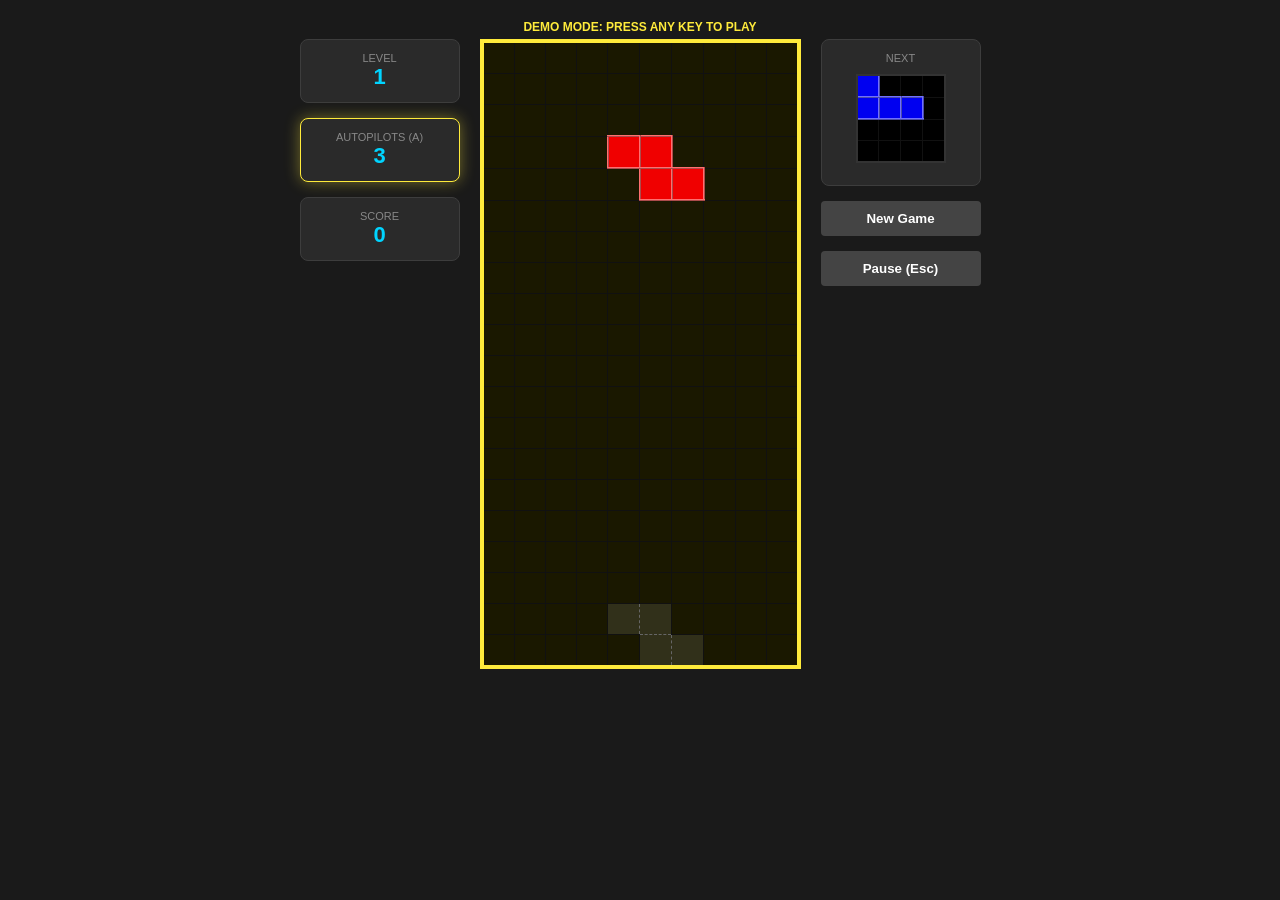
<file: index.html>
<!DOCTYPE html>
<html lang="en">
<head>
    <meta charset="UTF-8">
    <title>Tetris - Demo Mode & Autopilot</title>
    <style>
        body {
            display: flex; flex-direction: column; align-items: center;
            background-color: #1a1a1a; color: white; margin: 0;
            font-family: 'Segoe UI', sans-serif; padding-top: 20px;
        }
        .game-container { display: flex; gap: 20px; align-items: flex-start; }
        .side-panel { display: flex; flex-direction: column; gap: 15px; width: 160px; }
        
        .stat-box {
            background: #2a2a2a; padding: 12px; border-radius: 8px;
            text-align: center; border: 1px solid #3d3d3d; transition: 0.3s;
        }
        .stat-label { font-size: 11px; color: #888; text-transform: uppercase; }
        .stat-value { font-size: 22px; font-weight: bold; color: #00d4ff; }
        
        /* Autopilot/Demo Active State */
        .auto-active { border-color: #ffeb3b; box-shadow: 0 0 15px rgba(255, 235, 59, 0.4); }
        #auto-timer { color: #ffeb3b; font-variant-numeric: tabular-nums; }
        .demo-banner { color: #ffeb3b; font-weight: bold; font-size: 12px; margin-bottom: 5px; }

        table { border-collapse: collapse; background-color: #000; border: 4px solid #333; transition: background 0.2s; }
        .autopilot-bg { background-color: #1a1800; border-color: #ffeb3b; }
        td { width: 28px; height: 28px; border: 1px solid #111; }

        #preview-table { border: 2px solid #333; margin: 10px auto; }
        #preview-table td { width: 18px; height: 18px; }

        .color-0 { background-color: #00f0f0; border: 2px inset #70ffff; }
        .color-1 { background-color: #a000f0; border: 2px inset #e070ff; }
        .color-2 { background-color: #00f000; border: 2px inset #70ff70; }
        .color-3 { background-color: #f0f000; border: 2px inset #ffff70; }
        .color-4 { background-color: #f0a000; border: 2px inset #ffcf70; }
        .color-5 { background-color: #0000f0; border: 2px inset #7070ff; }
        .color-6 { background-color: #f00000; border: 2px inset #ff7070; }

        /* Ghost piece preview */
        .ghost {
            background-color: rgba(255, 255, 255, 0.1);
            border: 1px dashed #666;
        }

        button { padding: 10px; cursor: pointer; background: #444; color: white; border: none; border-radius: 4px; font-weight: bold; }
        button:hover { background: #555; }
    </style>
</head>
<body>

    <div id="demo-msg" class="demo-banner">DEMO MODE: PRESS ANY KEY TO PLAY</div>
    <div class="game-container">
        <div class="side-panel">
            <div class="stat-box" id="level-box">
                <div class="stat-label">Level</div>
                <div id="level" class="stat-value">1</div>
            </div>
            <div class="stat-box" id="auto-box">
                <div class="stat-label">Autopilots (A)</div>
                <div id="auto-count" class="stat-value">3</div>
                <div id="auto-timer" style="font-size: 14px; display: none;">ACTIVE: 5.0s</div>
            </div>
            <div class="stat-box">
                <div class="stat-label">Score</div>
                <div id="score" class="stat-value">0</div>
            </div>
        </div>

        <table id="world"></table>

        <div class="side-panel">
            <div class="stat-box">
                <div class="stat-label">Next</div>
                <table id="preview-table"></table>
            </div>
            <button onclick="resetGame()">New Game</button>
            <button onclick="togglePause()">Pause (Esc)</button>
        </div>
    </div>

<script>
const pieces = [
    { shape: ['xxxx'], color: 0 }, { shape: [' x ', 'xxx'], color: 1 }, 
    { shape: [' xx', 'xx '], color: 2 }, { shape: ['xx', 'xx'], color: 3 }, 
    { shape: ['  x','xxx'], color: 4 }, { shape: ['x  ','xxx'], color: 5 },
    { shape: ['xx ', ' xx'], color: 6 }
];

var field = {
    content: [], width: 10, height: 20,
    piece: null, nextPieceData: null,
    table: null, speed: 500, level: 1, isRunning: false,
    score: 0, timer: null, autoCharges: 3,
    isAutoActive: false, autoTimeLeft: 0, autoInterval: null,
    isDemoMode: false,

    init: function() {
        this.table = document.getElementById('world');
        this.resetInternalState();
        this.renderGrids();
        this.startDemo(); // Start in Demo Mode automatically
    },

    resetInternalState: function() {
        this.score = 0; this.level = 1; this.speed = 500; this.autoCharges = 3;
        this.content = Array.from({length: this.width}, () => Array(this.height).fill(false));
        this.nextPieceData = pieces[Math.floor(Math.random() * pieces.length)];
        this.isDemoMode = false;
        document.getElementById('demo-msg').style.visibility = 'hidden';
        this.updateUI();
    },

    renderGrids: function() {
        this.table.innerHTML = "";
        for(let y = 0; y < this.height; y++) {
            let row = this.table.insertRow();
            for(let x = 0; x < this.width; x++) row.insertCell();
        }
        this.previewTable = document.getElementById('preview-table');
        this.previewTable.innerHTML = "";
        for(let y = 0; y < 4; y++) {
            let row = this.previewTable.insertRow();
            for(let x = 0; x < 4; x++) row.insertCell();
        }
    },

    startDemo: function() {
        this.isDemoMode = true;
        this.isAutoActive = true;
        this.isRunning = true;
        document.getElementById('demo-msg').style.visibility = 'visible';
        document.getElementById('auto-box').classList.add('auto-active');
        document.getElementById('world').classList.add('autopilot-bg');
        this.addPiece();
        this.step();
    },

    addPiece: function() {
        const pData = this.nextPieceData;
        this.nextPieceData = pieces[Math.floor(Math.random() * pieces.length)];
        this.drawPreview();
        this.piece = new Piece(pData.shape, pData.color, this);
        if (!this.piece.canMove(0, 0)) { 
            if(this.isDemoMode) { this.resetInternalState(); this.startDemo(); return; } 
            this.gameOver(); return false; 
        }
        this.piece.markMe();
        return true;
    },

    drawPreview: function() {
        for(let y=0; y<4; y++) {
            for(let x=0; x<4; x++) {
                this.previewTable.rows[y].cells[x].className = "";
                if(this.nextPieceData.shape[y] && this.nextPieceData.shape[y][x] === 'x') {
                    this.previewTable.rows[y].cells[x].className = 'color-' + this.nextPieceData.color;
                }
            }
        }
    },

    step: function() {
        if (!this.isRunning) return;
        if (this.isAutoActive) this.runAutoLogic();

        if (this.piece) {
            if (!this.piece.move(0, 1)) {
                this.piece.fix();
                this.checkLines();
                this.piece = null;
                if(!this.addPiece()) return;
            }
        }
        this.timer = setTimeout(() => { this.step(); }, this.speed);
    },

    runAutoLogic: function() {
        if (!this.piece) return;
        if (!this.piece.target) this.piece.target = this.piece.calculateBestMove();

        if (this.piece.rotation !== this.piece.target.rot) {
            this.piece.rotate();
        } else if (this.piece.x < this.piece.target.x) {
            this.piece.move(1, 0);
        } else if (this.piece.x > this.piece.target.x) {
            this.piece.move(-1, 0);
        }
    },

    startAutopilot: function() {
        if (this.isDemoMode) return;
        if (this.autoCharges > 0 && !this.isAutoActive) {
            this.autoCharges--;
            this.isAutoActive = true;
            this.autoTimeLeft = 5.0;
            document.getElementById('auto-box').classList.add('auto-active');
            document.getElementById('world').classList.add('autopilot-bg');
            document.getElementById('auto-timer').style.display = 'block';
            this.updateUI();

            this.autoInterval = setInterval(() => {
                this.autoTimeLeft -= 0.1;
                document.getElementById('auto-timer').innerText = `ACTIVE: ${this.autoTimeLeft.toFixed(1)}s`;
                if (this.autoTimeLeft <= 0) this.stopAutopilot();
            }, 100);
        }
    },

    stopAutopilot: function() {
        this.isAutoActive = false;
        this.isDemoMode = false;
        clearInterval(this.autoInterval);
        document.getElementById('auto-box').classList.remove('auto-active');
        document.getElementById('world').classList.remove('autopilot-bg');
        document.getElementById('auto-timer').style.display = 'none';
        document.getElementById('demo-msg').style.visibility = 'hidden';
    },

    checkLines: function() {
        let cleared = 0;
        for (let y = this.height - 1; y >= 0; y--) {
            if (this.content.every(col => col[y] !== false)) {
                cleared++; this.removeLine(y); y++;
            }
        }
        if (cleared > 0) this.updateScore([0, 100, 300, 500, 800][cleared] * this.level);
    },

    removeLine: function(yLine) {
        for (let y = yLine; y > 0; y--) {
            for (let x = 0; x < this.width; x++) {
                this.content[x][y] = this.content[x][y-1];
                this.table.rows[y].cells[x].className = this.table.rows[y-1].cells[x].className;
            }
        }
    },

    updateScore: function(pts) {
        this.score += pts;
        let oldLvl = this.level;
        this.level = Math.floor(this.score / 1000) + 1;
        if (this.level > oldLvl) this.autoCharges++;
        this.speed = Math.max(100, 500 - (this.level * 30));
        this.updateUI();
    },

    updateUI: function() {
        document.getElementById('score').innerText = this.score;
        document.getElementById('level').innerText = this.level;
        document.getElementById('auto-count').innerText = this.isDemoMode ? "∞" : this.autoCharges;
    },

    gameOver: function() {
        this.isRunning = false; this.stopAutopilot();
        alert("Game Over! Score: " + this.score);
    }
};

function Piece(shape, colorIndex, field) {
    this.shape = shape; this.colorIndex = colorIndex; this.field = field;
    this.x = 3; this.y = 0; this.rotation = 0; this.target = null;

    this.rotate = function() {
        this.unmarkMe();
        let old = this.rotation; this.rotation = (this.rotation + 1) % 4;
        if (!this.canMove(0, 0)) this.rotation = old;
        this.markMe();
    };

    this.canMove = function(ax, ay, rot = this.rotation) {
        let {w, h} = this.dim(rot);
        for(let y = 0; y < h; y++) {
            for(let x = 0; x < w; x++) {
                if (this.shapeState(x, y, rot)) {
                    let nx = this.x + ax + x, ny = this.y + ay + y;
                    if (nx < 0 || nx >= this.field.width || ny >= this.field.height) return false;
                    if (ny >= 0 && this.field.content[nx][ny] !== false) return false;
                }
            }
        }
        return true;
    };

    this.shapeState = function(x, y, rot) {
        let ly = this.shape.length - 1, lx = this.shape[0].length - 1;
        if (rot === 0) return this.shape[y] && this.shape[y][x] === 'x';
        if (rot === 1) return this.shape[ly - x] && this.shape[ly - x][y] === 'x';
        if (rot === 2) return this.shape[ly - y] && this.shape[ly - y][lx - x] === 'x';
        if (rot === 3) return this.shape[x] && this.shape[x][lx - y] === 'x';
    };

    this.dim = function(rot) {
        return (rot % 2 === 0) ? { w: this.shape[0].length, h: this.shape.length } : { w: this.shape.length, h: this.shape[0].length };
    };

    this.move = function(dx, dy) {
        if (this.canMove(dx, dy)) {
            this.unmarkMe();
            this.x += dx;
            this.y += dy;
            this.markMe();
            return true;
        }
        return false;
    };

    this.markMe = function() {
        const { w, h } = this.dim(this.rotation);

        // Clear previous ghost cells
        for (let gy = 0; gy < this.field.height; gy++) {
            for (let gx = 0; gx < this.field.width; gx++) {
                const cell = this.field.table.rows[gy].cells[gx];
                if (cell.classList.contains('ghost')) {
                    cell.classList.remove('ghost');
                }
            }
        }

        // Draw ghost piece (projected landing position)
        let drop = 0;
        while (this.canMove(0, drop + 1)) {
            drop++;
        }
        if (drop > 0) {
            for (let y = 0; y < h; y++) {
                for (let x = 0; x < w; x++) {
                    if (this.shapeState(x, y, this.rotation)) {
                        const gx = this.x + x;
                        const gy = this.y + drop + y;
                        if (gy >= 0 && this.field.content[gx][gy] === false) {
                            this.field.table.rows[gy].cells[gx].classList.add('ghost');
                        }
                    }
                }
            }
        }

        // Draw active piece
        for (let y = 0; y < h; y++) {
            for (let x = 0; x < w; x++) {
                if (this.shapeState(x, y, this.rotation)) {
                    this.field.table.rows[this.y + y].cells[this.x + x].className = 'color-' + this.colorIndex;
                }
            }
        }
    };

    this.unmarkMe = function() {
        let {w, h} = this.dim(this.rotation);
        for(let y = 0; y < h; y++)
            for(let x = 0; x < w; x++)
                if (this.shapeState(x, y, this.rotation)) this.field.table.rows[this.y+y].cells[this.x+x].className = "";
    };

    this.fix = function() {
        let {w, h} = this.dim(this.rotation);
        for(let y = 0; y < h; y++)
            for(let x = 0; x < w; x++)
                if (this.shapeState(x, y, this.rotation) && this.y+y >= 0) this.field.content[this.x+x][this.y+y] = this.colorIndex;
    };

    this.calculateBestMove = function() {
        let bestX = 0, bestRot = 0, bestScore = -1000000;
        for (let r = 0; r < 4; r++) {
            for (let tx = -2; tx < this.field.width; tx++) {
                let tempX = this.x; this.x = tx; 
                if (this.canMove(0, 0, r)) {
                    let gy = 0; while (this.canMove(0, gy + 1, r)) gy++;
                    let score = gy * 10 - (Math.abs(tx - 4)); // Prefer middle if depth is equal
                    if (score > bestScore) { bestScore = score; bestX = tx; bestRot = r; }
                }
                this.x = tempX;
            }
        }
        return { x: bestX, rot: bestRot };
    };
}

function resetGame() {
    clearTimeout(field.timer); 
    field.stopAutopilot();
    field.resetInternalState();
    field.renderGrids();
    field.isDemoMode = false;
    field.isRunning = true; 
    field.addPiece(); 
    field.step();
}

function togglePause() {
    // Do not allow pausing while in demo mode
    if (field.isDemoMode) return;

    if (field.isRunning) {
        field.isRunning = false;
        clearTimeout(field.timer);
    } else {
        field.isRunning = true;
        field.step();
    }
}

window.onkeydown = (e) => {
    // If demo is running, any key press takes over control
    if (field.isDemoMode) {
        field.stopAutopilot();
        resetGame();
        return;
    }

    if (e.keyCode === 27) { // Escape toggles pause
        togglePause();
        return;
    }

    if (!field.isRunning || field.isAutoActive) return;
    if (e.keyCode === 37) field.piece.move(-1, 0);
    if (e.keyCode === 39) field.piece.move(1, 0);
    if (e.keyCode === 40) field.piece.move(0, 1);
    if (e.keyCode === 38) field.piece.rotate();
    if (e.keyCode === 32) { e.preventDefault(); while(field.piece.move(0,1)); }
    if (e.keyCode === 65) field.startAutopilot();
};

field.init();
</script>
</body>
</html>
</file>
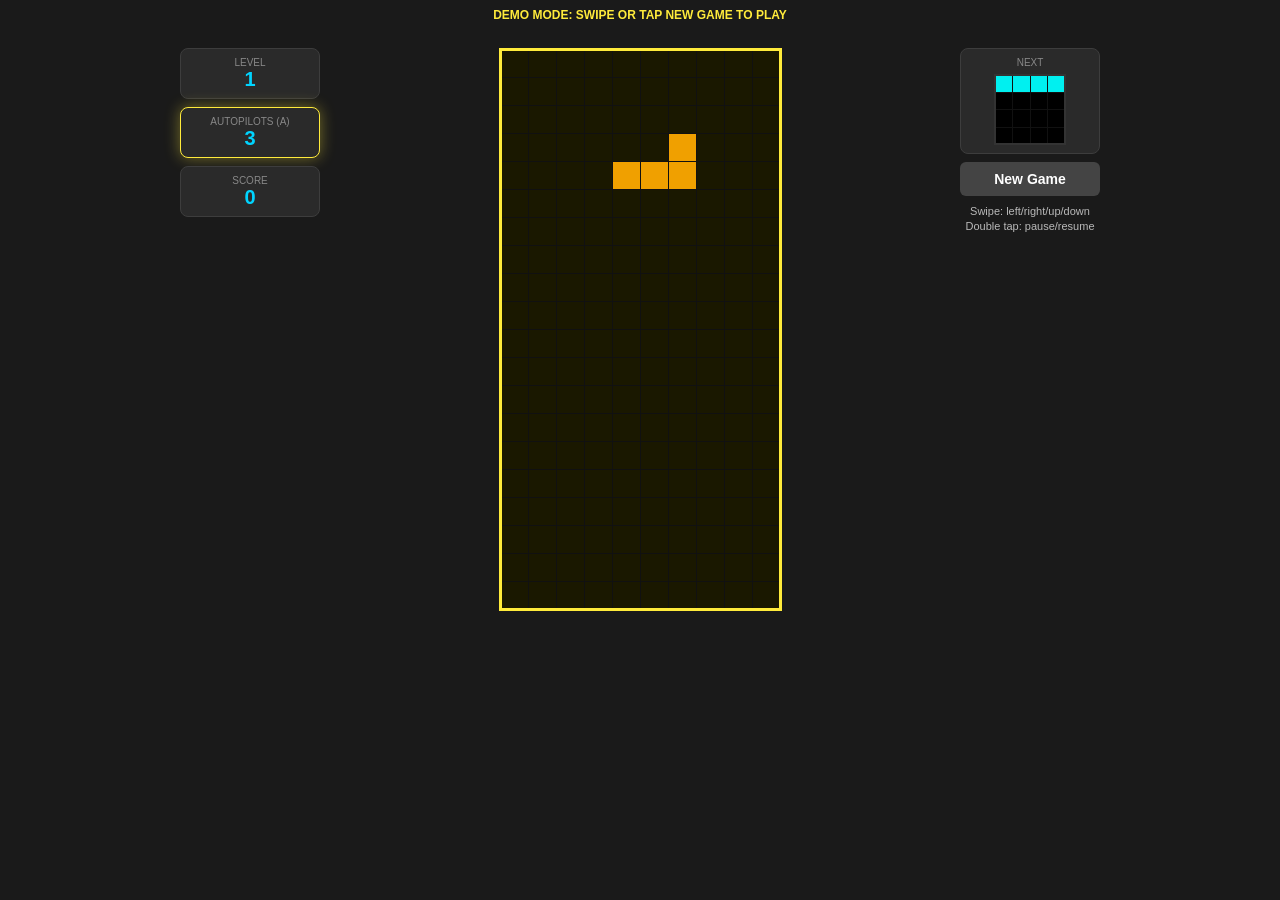
<file: mobile/index.html>
<!DOCTYPE html>
<html lang="en">
<head>
    <meta charset="UTF-8">
    <meta name="viewport" content="width=device-width, initial-scale=1.0, viewport-fit=cover">
    <title>Tetris - Mobile Gestures</title>
    <link rel="stylesheet" href="css/style.css">
</head>
<body>
    <div id="demo-msg" class="status-banner demo-banner">DEMO MODE: SWIPE OR TAP NEW GAME TO PLAY</div>
    <div id="pause-msg" class="status-banner pause-banner" aria-live="polite">PAUSED (double tap to resume)</div>

    <div class="game-container">
        <div class="side-panel left-panel">
            <div class="stat-box" id="level-box">
                <div class="stat-label">Level</div>
                <div id="level" class="stat-value">1</div>
            </div>

            <div class="stat-box" id="auto-box">
                <div class="stat-label">Autopilots (A)</div>
                <div id="auto-count" class="stat-value">3</div>
                <div id="auto-timer">ACTIVE: 5.0s</div>
            </div>

            <div class="stat-box">
                <div class="stat-label">Score</div>
                <div id="score" class="stat-value">0</div>
            </div>
        </div>

        <table id="world" aria-label="Tetris board"></table>

        <div class="side-panel right-panel">
            <div class="stat-box">
                <div class="stat-label">Next</div>
                <table id="preview-table" aria-label="Next piece"></table>
            </div>

            <button id="new-game-btn" type="button">New Game</button>

            <div class="controls-hint">
                Swipe: left/right/up/down<br>
                Double tap: pause/resume
            </div>
        </div>
    </div>

    <script src="js/main.js" defer></script>
</body>
</html>
</file>
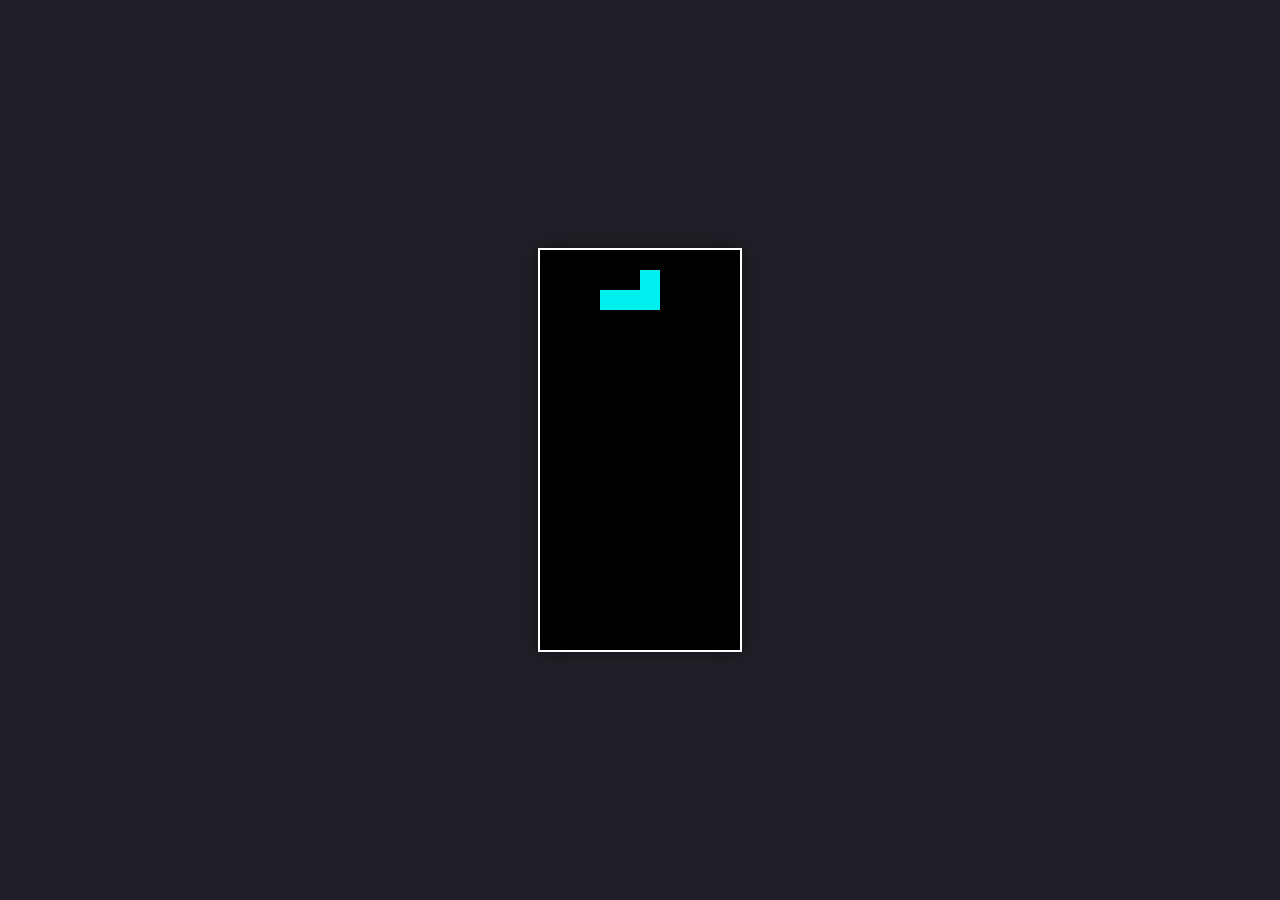
<file: node/index.html>
<!DOCTYPE html>
<html lang="en">
<head>
    <meta charset="UTF-8">
    <title>ESM Tetris</title>
    <link rel="stylesheet" href="style.css">
</head>
<body>
    <canvas id="tetris" width="200" height="400"></canvas>
    <script type="module" src="game.js"></script>
</body>
</html>
</file>
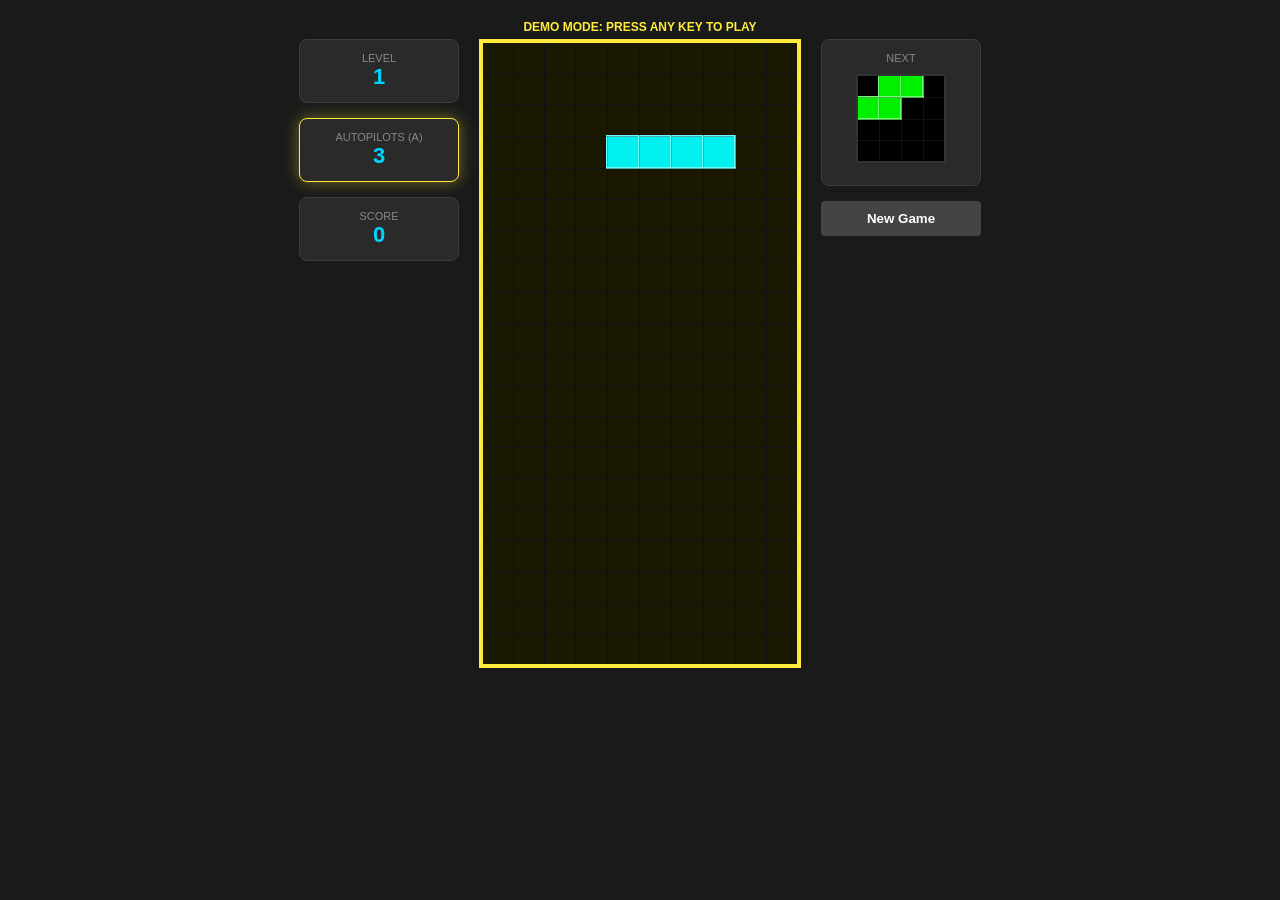
<file: tetris.html>
<!DOCTYPE html>
<html lang="en">
<head>
    <meta charset="UTF-8">
    <title>Tetris - Demo Mode & Autopilot</title>
    <style>
        body {
            display: flex; flex-direction: column; align-items: center;
            background-color: #1a1a1a; color: white; margin: 0;
            font-family: 'Segoe UI', sans-serif; padding-top: 20px;
        }
        .game-container { display: flex; gap: 20px; align-items: flex-start; }
        .side-panel { display: flex; flex-direction: column; gap: 15px; width: 160px; }
        
        .stat-box {
            background: #2a2a2a; padding: 12px; border-radius: 8px;
            text-align: center; border: 1px solid #3d3d3d; transition: 0.3s;
        }
        .stat-label { font-size: 11px; color: #888; text-transform: uppercase; }
        .stat-value { font-size: 22px; font-weight: bold; color: #00d4ff; }
        
        /* Autopilot/Demo Active State */
        .auto-active { border-color: #ffeb3b; box-shadow: 0 0 15px rgba(255, 235, 59, 0.4); }
        #auto-timer { color: #ffeb3b; font-variant-numeric: tabular-nums; }
        .demo-banner { color: #ffeb3b; font-weight: bold; font-size: 12px; margin-bottom: 5px; }

        table { border-collapse: collapse; background-color: #000; border: 4px solid #333; transition: background 0.2s; }
        .autopilot-bg { background-color: #1a1800; border-color: #ffeb3b; }
        td { width: 28px; height: 28px; border: 1px solid #111; }

        #preview-table { border: 2px solid #333; margin: 10px auto; }
        #preview-table td { width: 18px; height: 18px; }

        .color-0 { background-color: #00f0f0; border: 2px inset #70ffff; }
        .color-1 { background-color: #a000f0; border: 2px inset #e070ff; }
        .color-2 { background-color: #00f000; border: 2px inset #70ff70; }
        .color-3 { background-color: #f0f000; border: 2px inset #ffff70; }
        .color-4 { background-color: #f0a000; border: 2px inset #ffcf70; }
        .color-5 { background-color: #0000f0; border: 2px inset #7070ff; }
        .color-6 { background-color: #f00000; border: 2px inset #ff7070; }

        button { padding: 10px; cursor: pointer; background: #444; color: white; border: none; border-radius: 4px; font-weight: bold; }
        button:hover { background: #555; }
    </style>
</head>
<body>

    <div id="demo-msg" class="demo-banner">DEMO MODE: PRESS ANY KEY TO PLAY</div>
    <div class="game-container">
        <div class="side-panel">
            <div class="stat-box" id="level-box">
                <div class="stat-label">Level</div>
                <div id="level" class="stat-value">1</div>
            </div>
            <div class="stat-box" id="auto-box">
                <div class="stat-label">Autopilots (A)</div>
                <div id="auto-count" class="stat-value">3</div>
                <div id="auto-timer" style="font-size: 14px; display: none;">ACTIVE: 5.0s</div>
            </div>
            <div class="stat-box">
                <div class="stat-label">Score</div>
                <div id="score" class="stat-value">0</div>
            </div>
        </div>

        <table id="world"></table>

        <div class="side-panel">
            <div class="stat-box">
                <div class="stat-label">Next</div>
                <table id="preview-table"></table>
            </div>
            <button onclick="resetGame()">New Game</button>
        </div>
    </div>

<script>
const pieces = [
    { shape: ['xxxx'], color: 0 }, { shape: [' x ', 'xxx'], color: 1 }, 
    { shape: [' xx', 'xx '], color: 2 }, { shape: ['xx', 'xx'], color: 3 }, 
    { shape: ['  x','xxx'], color: 4 }, { shape: ['x  ','xxx'], color: 5 },
    { shape: ['xx ', ' xx'], color: 6 }
];

var field = {
    content: [], width: 10, height: 20,
    piece: null, nextPieceData: null,
    table: null, speed: 500, level: 1, isRunning: false,
    score: 0, timer: null, autoCharges: 3,
    isAutoActive: false, autoTimeLeft: 0, autoInterval: null,
    isDemoMode: false,

    init: function() {
        this.table = document.getElementById('world');
        this.resetInternalState();
        this.renderGrids();
        this.startDemo(); // Start in Demo Mode automatically
    },

    resetInternalState: function() {
        this.score = 0; this.level = 1; this.speed = 500; this.autoCharges = 3;
        this.content = Array.from({length: this.width}, () => Array(this.height).fill(false));
        this.nextPieceData = pieces[Math.floor(Math.random() * pieces.length)];
        this.isDemoMode = false;
        document.getElementById('demo-msg').style.visibility = 'hidden';
        this.updateUI();
    },

    renderGrids: function() {
        this.table.innerHTML = "";
        for(let y = 0; y < this.height; y++) {
            let row = this.table.insertRow();
            for(let x = 0; x < this.width; x++) row.insertCell();
        }
        this.previewTable = document.getElementById('preview-table');
        this.previewTable.innerHTML = "";
        for(let y = 0; y < 4; y++) {
            let row = this.previewTable.insertRow();
            for(let x = 0; x < 4; x++) row.insertCell();
        }
    },

    startDemo: function() {
        this.isDemoMode = true;
        this.isAutoActive = true;
        this.isRunning = true;
        document.getElementById('demo-msg').style.visibility = 'visible';
        document.getElementById('auto-box').classList.add('auto-active');
        document.getElementById('world').classList.add('autopilot-bg');
        this.addPiece();
        this.step();
    },

    addPiece: function() {
        const pData = this.nextPieceData;
        this.nextPieceData = pieces[Math.floor(Math.random() * pieces.length)];
        this.drawPreview();
        this.piece = new Piece(pData.shape, pData.color, this);
        if (!this.piece.canMove(0, 0)) { 
            if(this.isDemoMode) { this.resetInternalState(); this.startDemo(); return; } 
            this.gameOver(); return false; 
        }
        this.piece.markMe();
        return true;
    },

    drawPreview: function() {
        for(let y=0; y<4; y++) {
            for(let x=0; x<4; x++) {
                this.previewTable.rows[y].cells[x].className = "";
                if(this.nextPieceData.shape[y] && this.nextPieceData.shape[y][x] === 'x') {
                    this.previewTable.rows[y].cells[x].className = 'color-' + this.nextPieceData.color;
                }
            }
        }
    },

    step: function() {
        if (!this.isRunning) return;
        if (this.isAutoActive) this.runAutoLogic();

        if (this.piece) {
            if (!this.piece.move(0, 1)) {
                this.piece.fix();
                this.checkLines();
                this.piece = null;
                if(!this.addPiece()) return;
            }
        }
        this.timer = setTimeout(() => { this.step(); }, this.speed);
    },

    runAutoLogic: function() {
        if (!this.piece) return;
        if (!this.piece.target) this.piece.target = this.piece.calculateBestMove();

        if (this.piece.rotation !== this.piece.target.rot) {
            this.piece.rotate();
        } else if (this.piece.x < this.piece.target.x) {
            this.piece.move(1, 0);
        } else if (this.piece.x > this.piece.target.x) {
            this.piece.move(-1, 0);
        }
    },

    startAutopilot: function() {
        if (this.isDemoMode) return;
        if (this.autoCharges > 0 && !this.isAutoActive) {
            this.autoCharges--;
            this.isAutoActive = true;
            this.autoTimeLeft = 5.0;
            document.getElementById('auto-box').classList.add('auto-active');
            document.getElementById('world').classList.add('autopilot-bg');
            document.getElementById('auto-timer').style.display = 'block';
            this.updateUI();

            this.autoInterval = setInterval(() => {
                this.autoTimeLeft -= 0.1;
                document.getElementById('auto-timer').innerText = `ACTIVE: ${this.autoTimeLeft.toFixed(1)}s`;
                if (this.autoTimeLeft <= 0) this.stopAutopilot();
            }, 100);
        }
    },

    stopAutopilot: function() {
        this.isAutoActive = false;
        this.isDemoMode = false;
        clearInterval(this.autoInterval);
        document.getElementById('auto-box').classList.remove('auto-active');
        document.getElementById('world').classList.remove('autopilot-bg');
        document.getElementById('auto-timer').style.display = 'none';
        document.getElementById('demo-msg').style.visibility = 'hidden';
    },

    checkLines: function() {
        let cleared = 0;
        for (let y = this.height - 1; y >= 0; y--) {
            if (this.content.every(col => col[y] !== false)) {
                cleared++; this.removeLine(y); y++;
            }
        }
        if (cleared > 0) this.updateScore([0, 100, 300, 500, 800][cleared] * this.level);
    },

    removeLine: function(yLine) {
        for (let y = yLine; y > 0; y--) {
            for (let x = 0; x < this.width; x++) {
                this.content[x][y] = this.content[x][y-1];
                this.table.rows[y].cells[x].className = this.table.rows[y-1].cells[x].className;
            }
        }
    },

    updateScore: function(pts) {
        this.score += pts;
        let oldLvl = this.level;
        this.level = Math.floor(this.score / 1000) + 1;
        if (this.level > oldLvl) this.autoCharges++;
        this.speed = Math.max(100, 500 - (this.level * 30));
        this.updateUI();
    },

    updateUI: function() {
        document.getElementById('score').innerText = this.score;
        document.getElementById('level').innerText = this.level;
        document.getElementById('auto-count').innerText = this.isDemoMode ? "∞" : this.autoCharges;
    },

    gameOver: function() {
        this.isRunning = false; this.stopAutopilot();
        alert("Game Over! Score: " + this.score);
    }
};

function Piece(shape, colorIndex, field) {
    this.shape = shape; this.colorIndex = colorIndex; this.field = field;
    this.x = 3; this.y = 0; this.rotation = 0; this.target = null;

    this.rotate = function() {
        this.unmarkMe();
        let old = this.rotation; this.rotation = (this.rotation + 1) % 4;
        if (!this.canMove(0, 0)) this.rotation = old;
        this.markMe();
    };

    this.canMove = function(ax, ay, rot = this.rotation) {
        let {w, h} = this.dim(rot);
        for(let y = 0; y < h; y++) {
            for(let x = 0; x < w; x++) {
                if (this.shapeState(x, y, rot)) {
                    let nx = this.x + ax + x, ny = this.y + ay + y;
                    if (nx < 0 || nx >= this.field.width || ny >= this.field.height) return false;
                    if (ny >= 0 && this.field.content[nx][ny] !== false) return false;
                }
            }
        }
        return true;
    };

    this.shapeState = function(x, y, rot) {
        let ly = this.shape.length - 1, lx = this.shape[0].length - 1;
        if (rot === 0) return this.shape[y] && this.shape[y][x] === 'x';
        if (rot === 1) return this.shape[ly - x] && this.shape[ly - x][y] === 'x';
        if (rot === 2) return this.shape[ly - y] && this.shape[ly - y][lx - x] === 'x';
        if (rot === 3) return this.shape[x] && this.shape[x][lx - y] === 'x';
    };

    this.dim = function(rot) {
        return (rot % 2 === 0) ? { w: this.shape[0].length, h: this.shape.length } : { w: this.shape.length, h: this.shape[0].length };
    };

    this.move = function(dx, dy) {
        if (this.canMove(dx, dy)) {
            this.unmarkMe(); this.x += dx; this.y += dy; this.markMe();
            return true;
        }
        return false;
    };

    this.markMe = function() {
        let {w, h} = this.dim(this.rotation);
        for(let y = 0; y < h; y++)
            for(let x = 0; x < w; x++)
                if (this.shapeState(x, y, this.rotation)) this.field.table.rows[this.y+y].cells[this.x+x].className = 'color-'+this.colorIndex;
    };

    this.unmarkMe = function() {
        let {w, h} = this.dim(this.rotation);
        for(let y = 0; y < h; y++)
            for(let x = 0; x < w; x++)
                if (this.shapeState(x, y, this.rotation)) this.field.table.rows[this.y+y].cells[this.x+x].className = "";
    };

    this.fix = function() {
        let {w, h} = this.dim(this.rotation);
        for(let y = 0; y < h; y++)
            for(let x = 0; x < w; x++)
                if (this.shapeState(x, y, this.rotation) && this.y+y >= 0) this.field.content[this.x+x][this.y+y] = this.colorIndex;
    };

    this.calculateBestMove = function() {
        let bestX = 0, bestRot = 0, bestScore = -1000000;
        for (let r = 0; r < 4; r++) {
            for (let tx = -2; tx < this.field.width; tx++) {
                let tempX = this.x; this.x = tx; 
                if (this.canMove(0, 0, r)) {
                    let gy = 0; while (this.canMove(0, gy + 1, r)) gy++;
                    let score = gy * 10 - (Math.abs(tx - 4)); // Prefer middle if depth is equal
                    if (score > bestScore) { bestScore = score; bestX = tx; bestRot = r; }
                }
                this.x = tempX;
            }
        }
        return { x: bestX, rot: bestRot };
    };
}

function resetGame() {
    clearTimeout(field.timer); 
    field.stopAutopilot();
    field.init(); 
    field.isDemoMode = false;
    field.isRunning = true; 
    field.addPiece(); 
    field.step();
}

window.onkeydown = (e) => {
    // If demo is running, any key press takes over control
    if (field.isDemoMode) {
        field.stopAutopilot();
        resetGame();
        return;
    }

    if (!field.isRunning || field.isAutoActive) return;
    if (e.keyCode === 37) field.piece.move(-1, 0);
    if (e.keyCode === 39) field.piece.move(1, 0);
    if (e.keyCode === 40) field.piece.move(0, 1);
    if (e.keyCode === 38) field.piece.rotate();
    if (e.keyCode === 32) { e.preventDefault(); while(field.piece.move(0,1)); }
    if (e.keyCode === 65) field.startAutopilot();
};

field.init();
</script>
</body>
</html>
</file>
<file: mobile/css/style.css>
:root {
    --cell-size: 28px;
}

* {
    box-sizing: border-box;
}

html,
body {
    height: 100%;
}

body {
    display: flex;
    flex-direction: column;
    align-items: center;
    justify-content: flex-start;
    background-color: #1a1a1a;
    color: white;
    margin: 0;
    font-family: 'Segoe UI', sans-serif;
    padding: max(8px, env(safe-area-inset-top)) 10px max(8px, env(safe-area-inset-bottom));
    overflow: hidden;
}

.status-banner {
    text-align: center;
    font-size: 12px;
    margin-bottom: 4px;
    min-height: 16px;
}

.demo-banner {
    color: #ffeb3b;
    font-weight: bold;
}

.pause-banner {
    color: #ff9e57;
    font-weight: 700;
    visibility: hidden;
}

.game-container {
    display: grid;
    grid-template-columns: minmax(110px, 140px) auto minmax(110px, 140px);
    gap: 10px;
    align-items: start;
    width: min(100%, 920px);
    height: calc(100dvh - 44px - env(safe-area-inset-top) - env(safe-area-inset-bottom));
}

.side-panel {
    display: flex;
    flex-direction: column;
    gap: 8px;
}

.stat-box {
    background: #2a2a2a;
    padding: 8px;
    border-radius: 8px;
    text-align: center;
    border: 1px solid #3d3d3d;
    transition: 0.3s;
}

.stat-label {
    font-size: 10px;
    color: #888;
    text-transform: uppercase;
}

.stat-value {
    font-size: 20px;
    font-weight: bold;
    color: #00d4ff;
    line-height: 1.1;
}

.auto-active {
    border-color: #ffeb3b;
    box-shadow: 0 0 15px rgba(255, 235, 59, 0.4);
}

#auto-timer {
    color: #ffeb3b;
    font-variant-numeric: tabular-nums;
    font-size: 12px;
    display: none;
    margin-top: 4px;
}

table {
    border-collapse: collapse;
    background-color: #000;
    border: 3px solid #333;
    transition: background 0.2s;
}

.autopilot-bg {
    background-color: #1a1800;
    border-color: #ffeb3b;
}

#world {
    touch-action: none;
    justify-self: center;
    align-self: start;
}

#world td {
    width: var(--cell-size);
    height: var(--cell-size);
    border: 1px solid #111;
}

#preview-table {
    border: 2px solid #333;
    margin: 6px auto 0;
}

#preview-table td {
    width: calc(var(--cell-size) * 0.62);
    height: calc(var(--cell-size) * 0.62);
    border: 1px solid #111;
}

.color-0 { background-color: #00f0f0; border: 2px inset #70ffff; }
.color-1 { background-color: #a000f0; border: 2px inset #e070ff; }
.color-2 { background-color: #00f000; border: 2px inset #70ff70; }
.color-3 { background-color: #f0f000; border: 2px inset #ffff70; }
.color-4 { background-color: #f0a000; border: 2px inset #ffcf70; }
.color-5 { background-color: #0000f0; border: 2px inset #7070ff; }
.color-6 { background-color: #f00000; border: 2px inset #ff7070; }

button {
    padding: 9px 8px;
    cursor: pointer;
    background: #444;
    color: white;
    border: none;
    border-radius: 6px;
    font-weight: bold;
    font-size: 14px;
}

button:hover {
    background: #555;
}

.controls-hint {
    font-size: 11px;
    color: #b9b9b9;
    line-height: 1.3;
    text-align: center;
}

@media (max-width: 860px), (hover: none), (pointer: coarse) {
    .game-container {
        grid-template-columns: 1fr;
        grid-template-rows: auto auto auto;
        justify-items: center;
        gap: 8px;
        height: calc(100dvh - 46px - env(safe-area-inset-top) - env(safe-area-inset-bottom));
    }

    .left-panel,
    .right-panel {
        width: min(100%, 430px);
        display: grid;
        grid-template-columns: repeat(3, minmax(0, 1fr));
        gap: 6px;
    }

    .right-panel {
        grid-template-columns: repeat(3, minmax(0, 1fr));
        align-items: stretch;
    }

    .right-panel .stat-box {
        grid-column: span 1;
    }

    #new-game-btn {
        grid-column: span 1;
    }

    .controls-hint {
        grid-column: span 1;
        font-size: 10px;
    }

    .stat-box {
        padding: 6px;
    }

    .stat-value {
        font-size: 18px;
    }
}
</file>
<file: node/style.css>
body {
    background: #202028; /* Dark grey background */
    color: #fff;
    font-family: sans-serif;
    display: flex;
    flex-direction: column;
    align-items: center;
    justify-content: center;
    height: 100vh;
    margin: 0;
}

#tetris {
    border: 2px solid #fff;
    box-shadow: 0 0 20px rgba(0, 0, 0, 0.5);
    background-color: #000;
}

h1 {
    margin-bottom: 10px;
    text-transform: uppercase;
    letter-spacing: 2px;
}
</file>
